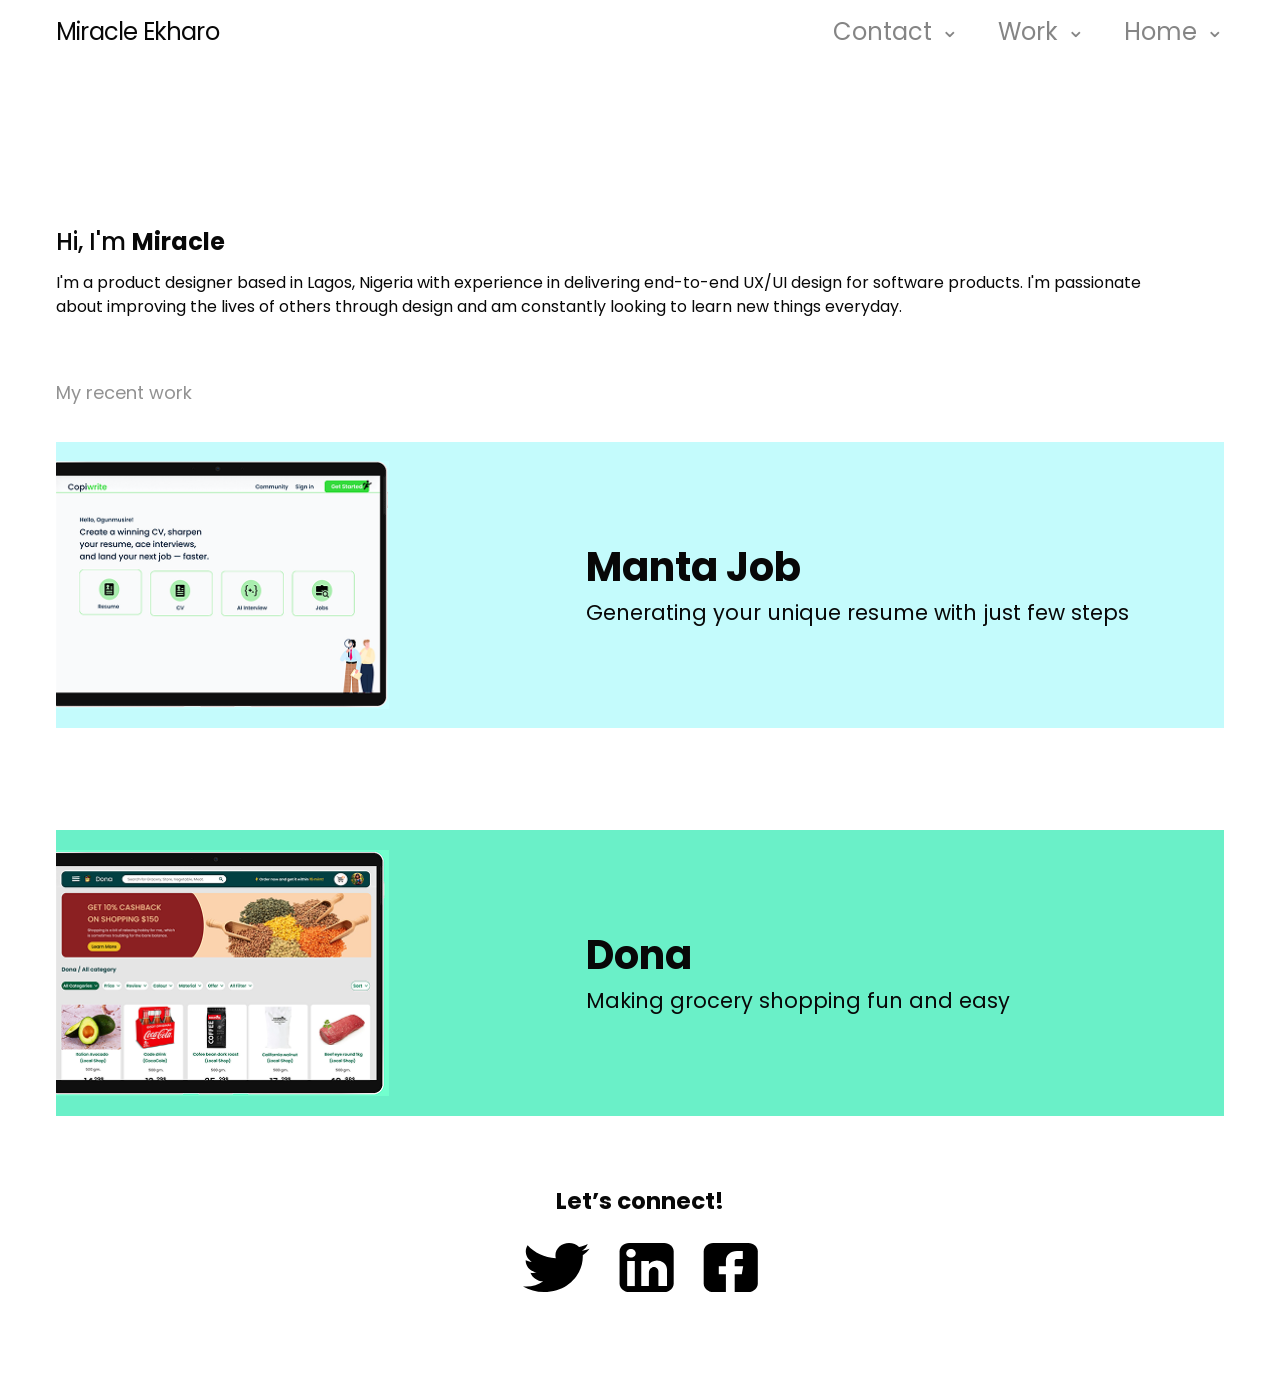
<file: index.html>
<!DOCTYPE html>
<html lang="en">
<head>
  <meta charset="UTF-8" />
  <meta name="viewport" content="width=device-width, initial-scale=1.0" />
  <title>Miracle Ekharo — Product Designer</title>
  <link rel="stylesheet" href="styles.css" />
</head>
<body id="home">
  <header class="site-header">
    <a class="logo" href="#home">Miracle Ekharo</a>
    <nav class="nav-links" aria-label="Main navigation">
      <a href="#contact">Contact <span aria-hidden="true">⌃</span></a>
      <a href="#work">Work <span aria-hidden="true">⌃</span></a>
      <a href="#home">Home <span aria-hidden="true">⌃</span></a>
    </nav>
  </header>

  <main>
    <section class="hero-section" aria-labelledby="intro-title">
      <h1 id="intro-title">Hi, I'm <strong>Miracle</strong></h1>
      <p>I'm a product designer based in Lagos, Nigeria with experience in delivering end-to-end UX/UI design for software products. I'm passionate about improving the lives of others through design and am constantly looking to learn new things everyday.</p>
    </section>

    <section id="work" class="work-section" aria-labelledby="work-title">
      <h2 id="work-title">My recent work</h2>
      <div class="work-grid">
        <a class="work-card manta-card" href="manta-job.html" aria-label="View Manta Job case study">
          <div class="project-preview manta-preview" aria-label="Manta Job website preview">
            <img src="Screenshot 2026-07-31 110419 1.png" alt="Manta Job dashboard preview" />
          </div>
          <div class="card-content"><h3>Manta Job</h3><p>Generating your unique resume with just few steps</p></div>
        </a>

        <a class="work-card dona-card" href="dona.html" aria-label="View Dona case study">
          <div class="project-preview dona-preview" aria-label="Dona grocery website preview">
            <img src="Screenshot 2026-07-31 110215 1.png" alt="Dona grocery shopping website preview" />
          </div>
          <div class="card-content"><h3>Dona</h3><p>Making grocery shopping fun and easy</p></div>
        </a>
      </div>
    </section>
  </main>

  <footer id="contact" class="site-footer">
    <h2>Let’s connect!</h2>
    <div class="social-links" aria-label="Social links">
      <a class="figma-social-icons" href="#contact" aria-label="Social links"><img src="assets/figma/manta-social-icons.svg" alt="Twitter, LinkedIn, and Facebook" /></a>
    </div>
  </footer>
</body>
</html>
</file>
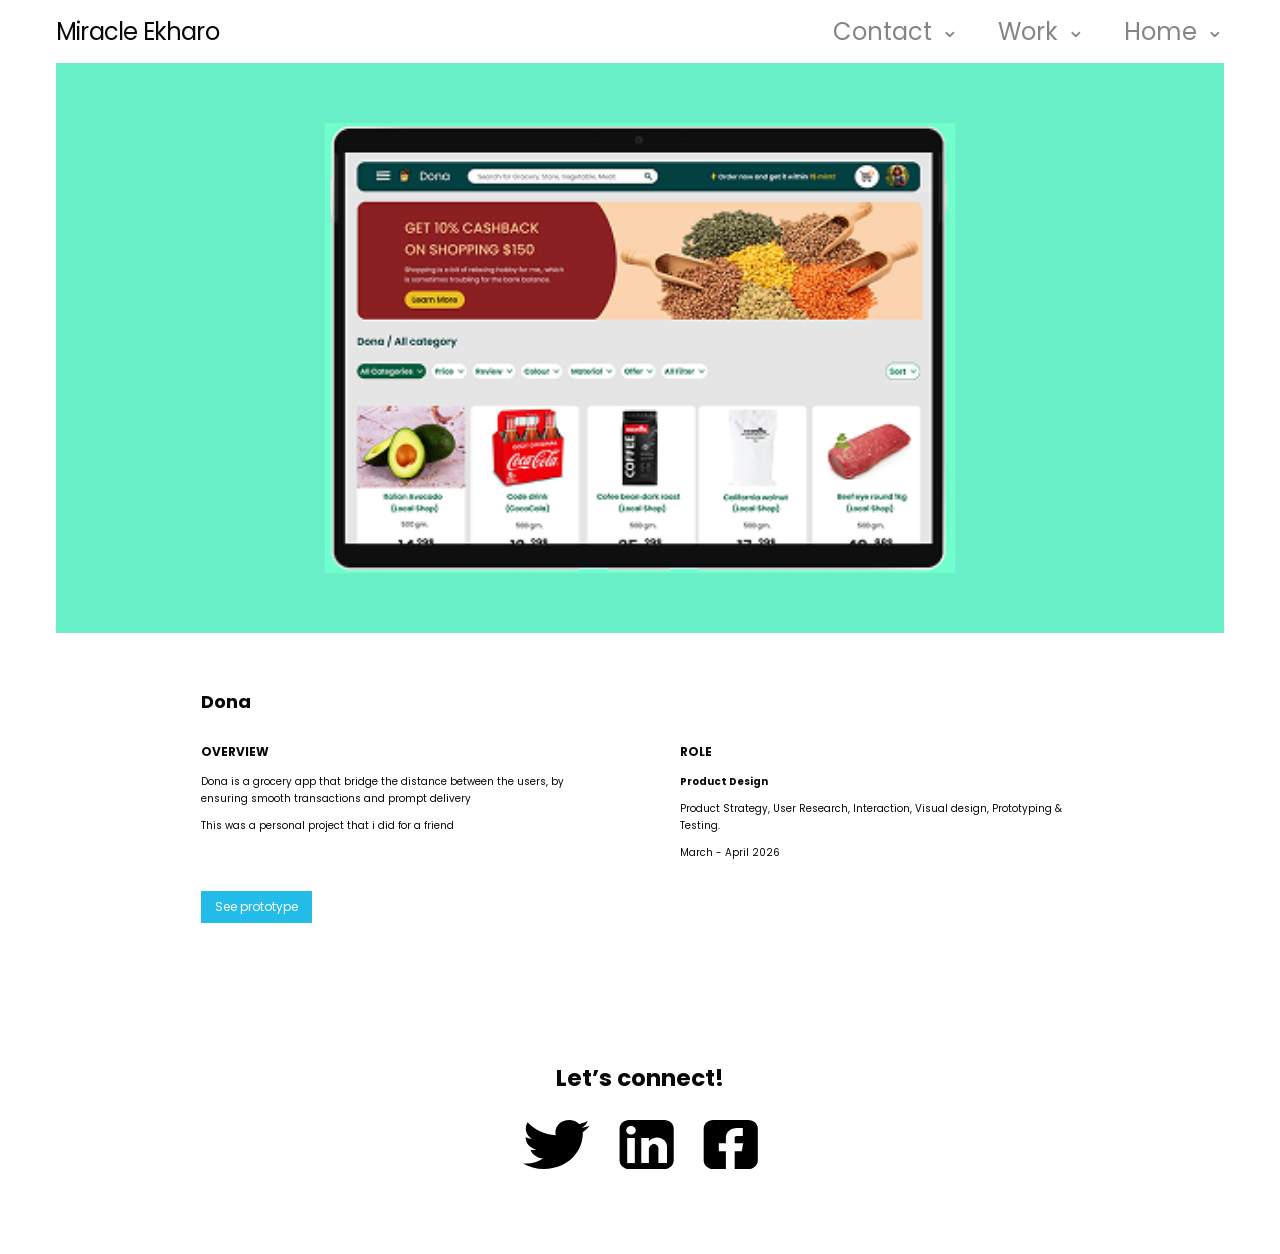
<file: dona.html>
<!DOCTYPE html>
<html lang="en">
<head>
  <meta charset="UTF-8" />
  <meta name="viewport" content="width=device-width, initial-scale=1.0" />
  <title>Dona — Miracle Ekharo</title>
  <link rel="stylesheet" href="styles.css" />
</head>
<body class="case-study dona-study">
  <header class="site-header"><a class="logo" href="index.html">Miracle Ekharo</a><nav class="nav-links" aria-label="Main navigation"><a href="#contact">Contact <span>⌃</span></a><a href="index.html#work">Work <span>⌃</span></a><a href="index.html">Home <span>⌃</span></a></nav></header>
  <main>
    <section class="case-hero dona-hero"><img src="Screenshot 2026-07-31 110215 1.png" alt="Dona grocery shopping dashboard" /></section>
    <section class="case-intro case-width"><h1>Dona</h1><div class="case-meta"><div><h2>Overview</h2><p>Dona is a grocery app that bridge the distance between the users, by ensuring smooth transactions and prompt delivery</p><p>This was a personal project that i did for a friend</p></div><div><h2>Role</h2><p><strong>Product Design</strong></p><p>Product Strategy, User Research, Interaction, Visual design, Prototyping &amp; Testing.</p><p>March - April 2026</p></div></div><a class="prototype-link" href="https://www.figma.com/proto/qZh75YUHjVxVIHY5aoCQuz/COPIWRITE--Copy-?node-id=2061-729&amp;viewport=-1257%2C-1032%2C0.25&amp;t=CdGHa3m5XRI8me1W-1&amp;scaling=min-zoom&amp;content-scaling=fixed&amp;starting-point-node-id=2061%3A729&amp;page-id=2061%3A728" target="_blank" rel="noopener noreferrer">See prototype</a></section>
  </main>
  <footer id="contact" class="site-footer"><h2>Let’s connect!</h2><div class="social-links"><a class="figma-social-icons" href="#contact" aria-label="Social links"><img src="assets/figma/manta-social-icons.svg" alt="Twitter, LinkedIn, and Facebook" /></a></div></footer>
</body>
</html>
</file>
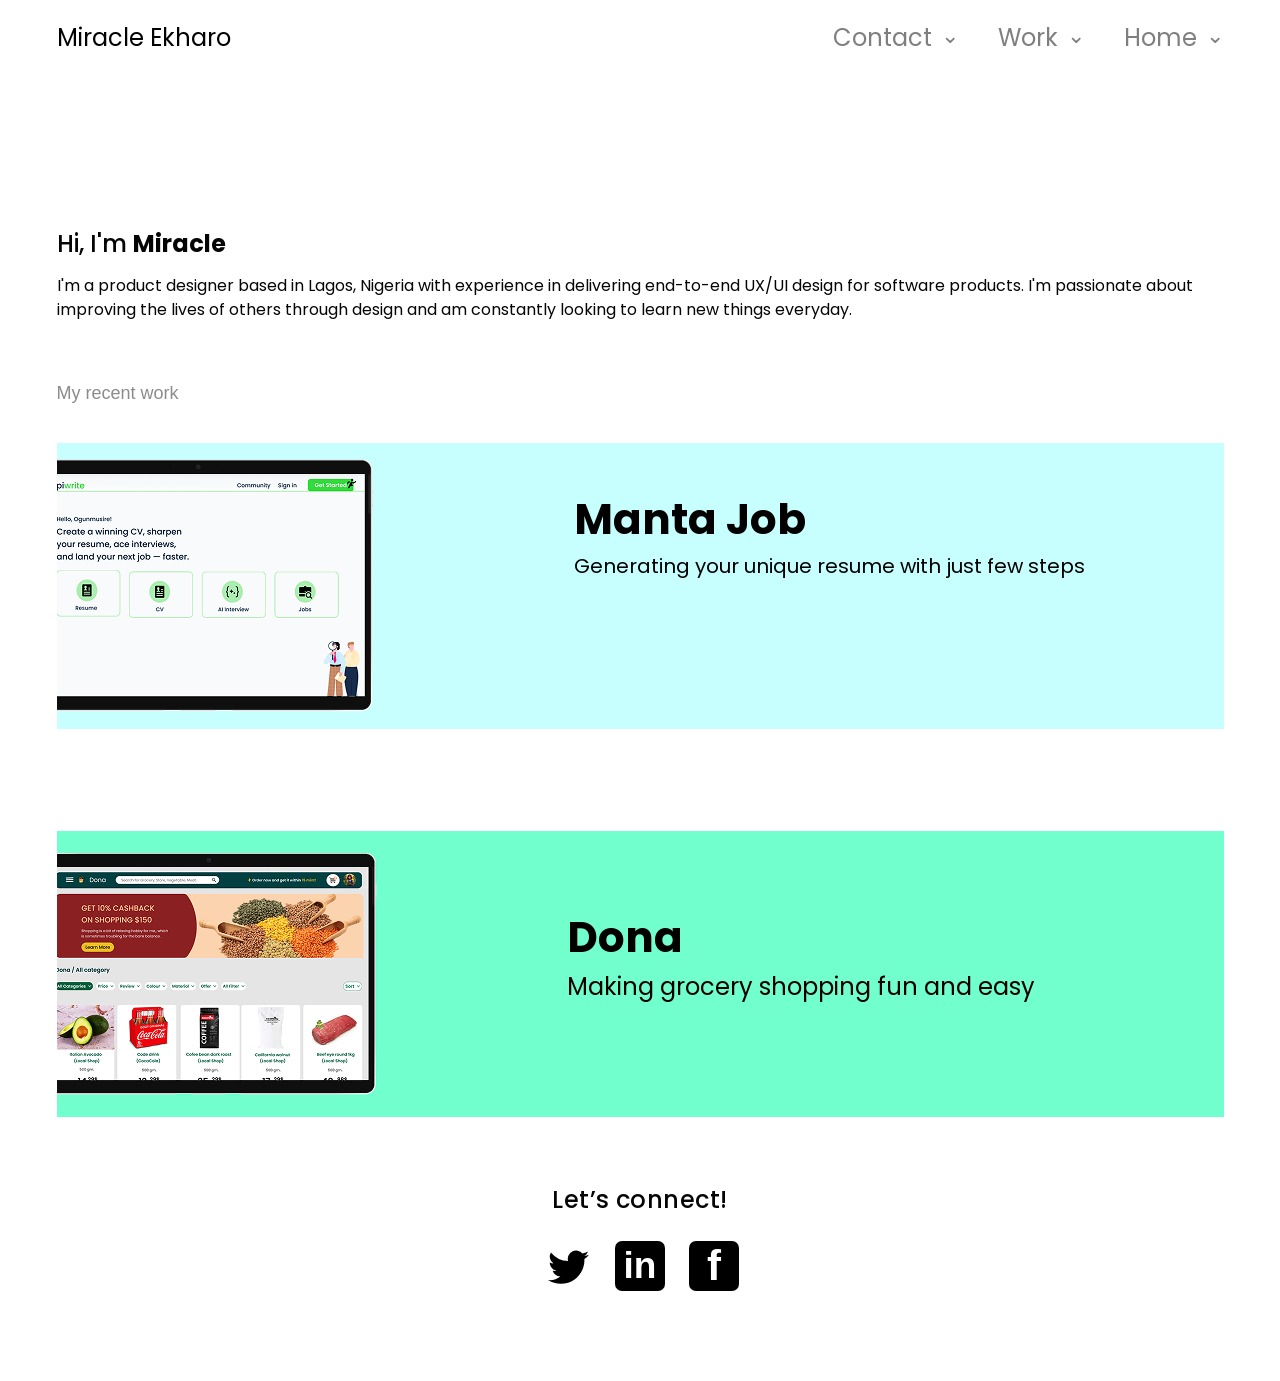
<file: figma-portfolio.html>
<!DOCTYPE html>
<html lang="en">
<head>
  <meta charset="UTF-8" />
  <meta name="viewport" content="width=device-width, initial-scale=1.0" />
  <title>Miracle Ekharo — Product Designer</title>
  <link rel="stylesheet" href="figma-portfolio.css" />
</head>
<body id="home">
  <header class="topbar"><a class="brand" href="#home">Miracle Ekharo</a><nav><a href="#contact">Contact <span>⌄</span></a><a href="#work">Work <span>⌄</span></a><a href="#home">Home <span>⌄</span></a></nav></header>
  <main>
    <section class="intro"><h1>Hi, I'm <b>Miracle</b></h1><p>I'm a product designer based in Lagos, Nigeria with experience in delivering end-to-end UX/UI design for software products. I'm passionate about improving the lives of others through design and am constantly looking to learn new things everyday.</p></section>
    <section id="work" class="work"><h2>My recent work</h2><div class="projects">
      <a class="project manta" href="manta-job.html"><img src="Screenshot 2026-07-31 110419 1.png" alt="Manta Job dashboard" /><div><h3>Manta Job</h3><p>Generating your unique resume with just few steps</p></div></a>
      <a class="project dona" href="dona.html"><img src="Screenshot 2026-07-31 110215 1.png" alt="Dona grocery dashboard" /><div><h3>Dona</h3><p>Making grocery shopping fun and easy</p></div></a>
    </div></section>
  </main>
  <footer id="contact"><h2>Let’s connect!</h2><div class="social"><a href="#contact" aria-label="Twitter"><svg viewBox="0 0 24 24" aria-hidden="true"><path d="M22.46 6c-.77.35-1.6.58-2.46.69.89-.53 1.56-1.37 1.88-2.37-.83.5-1.75.85-2.73 1.04A4.25 4.25 0 0 0 11.8 9.23a12.06 12.06 0 0 1-8.76-4.44 4.24 4.24 0 0 0 1.31 5.68c-.7-.02-1.35-.21-1.92-.53v.05c0 2.06 1.47 3.78 3.41 4.17-.36.1-.73.15-1.12.15-.27 0-.54-.03-.79-.08.54 1.67 2.08 2.89 3.92 2.93A8.53 8.53 0 0 1 2.56 19c-.34 0-.68-.02-1.01-.06A12.04 12.04 0 0 0 8.06 20.85c7.8 0 12.07-6.46 12.07-12.07 0-.18 0-.37-.01-.55A8.64 8.64 0 0 0 22.46 6Z" /></svg></a><a href="#contact" aria-label="LinkedIn">in</a><a href="#contact" aria-label="Facebook">f</a></div></footer>
</body>
</html>
</file>
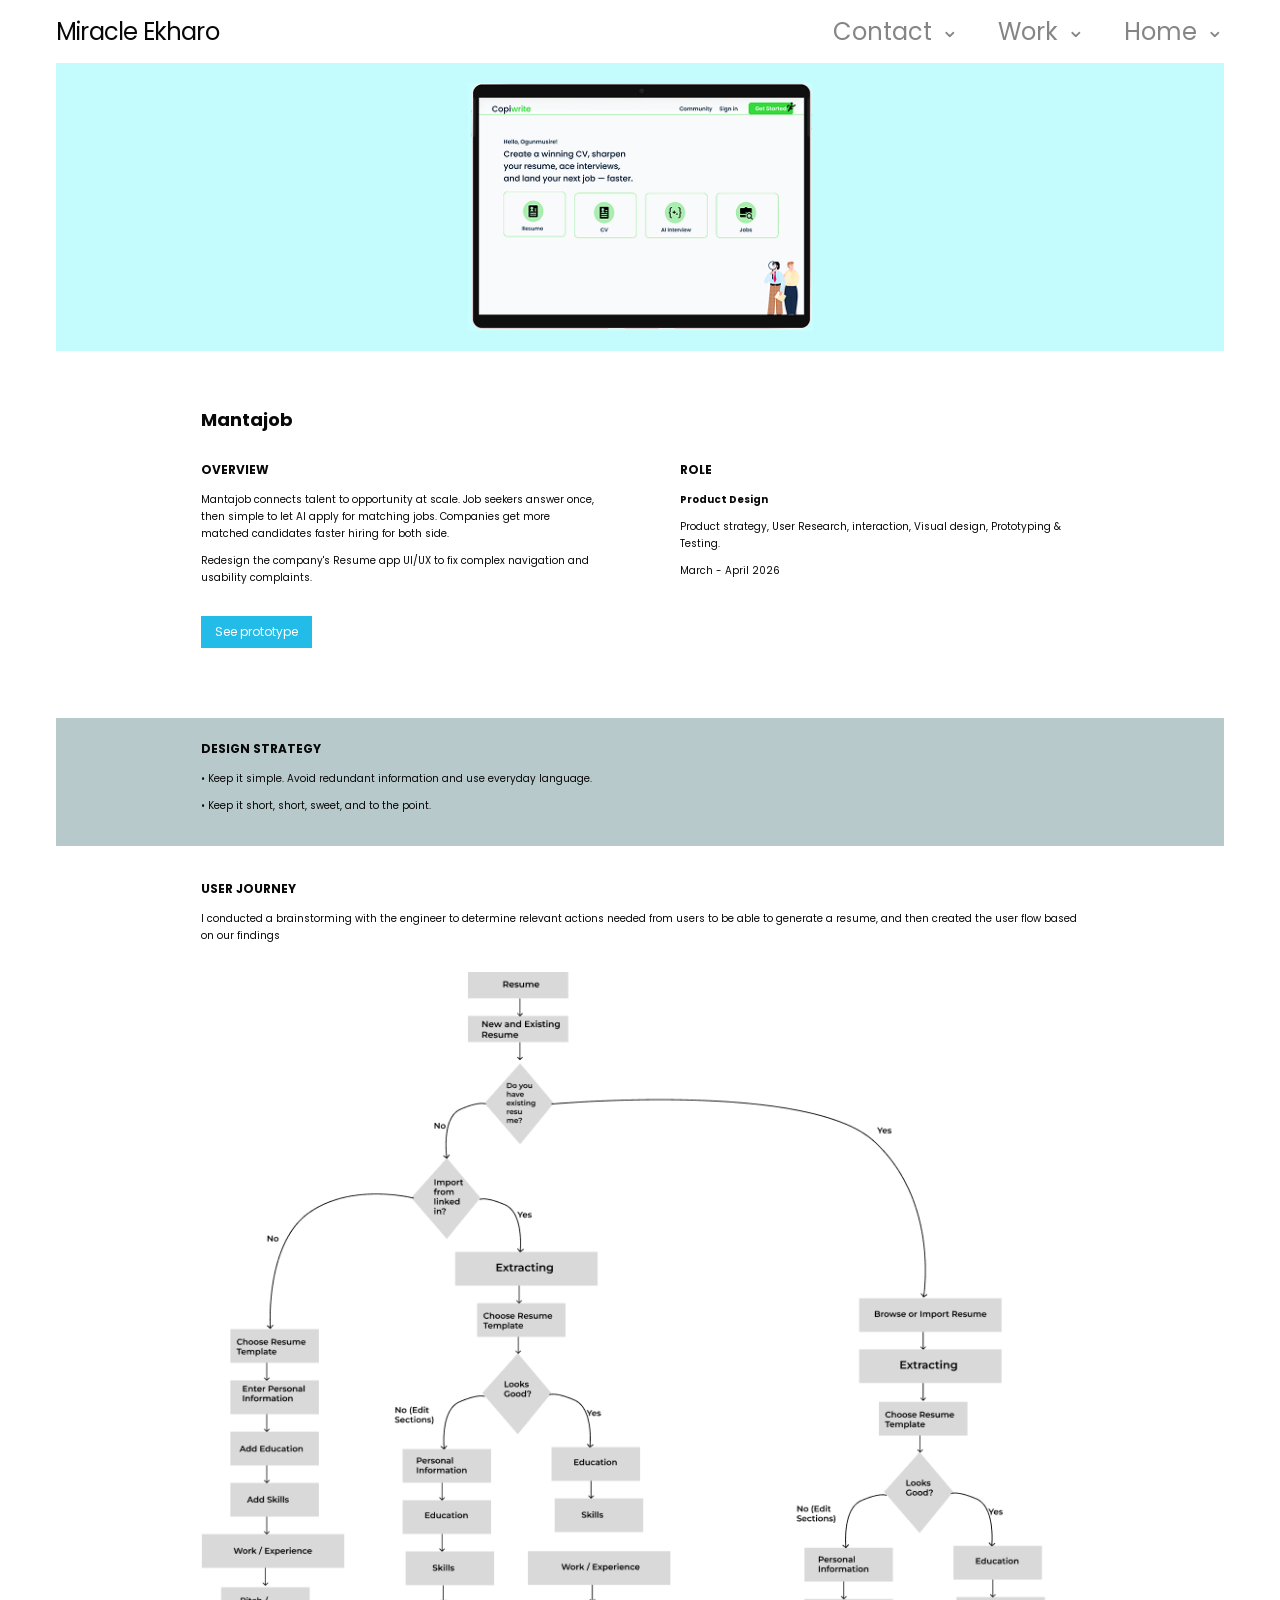
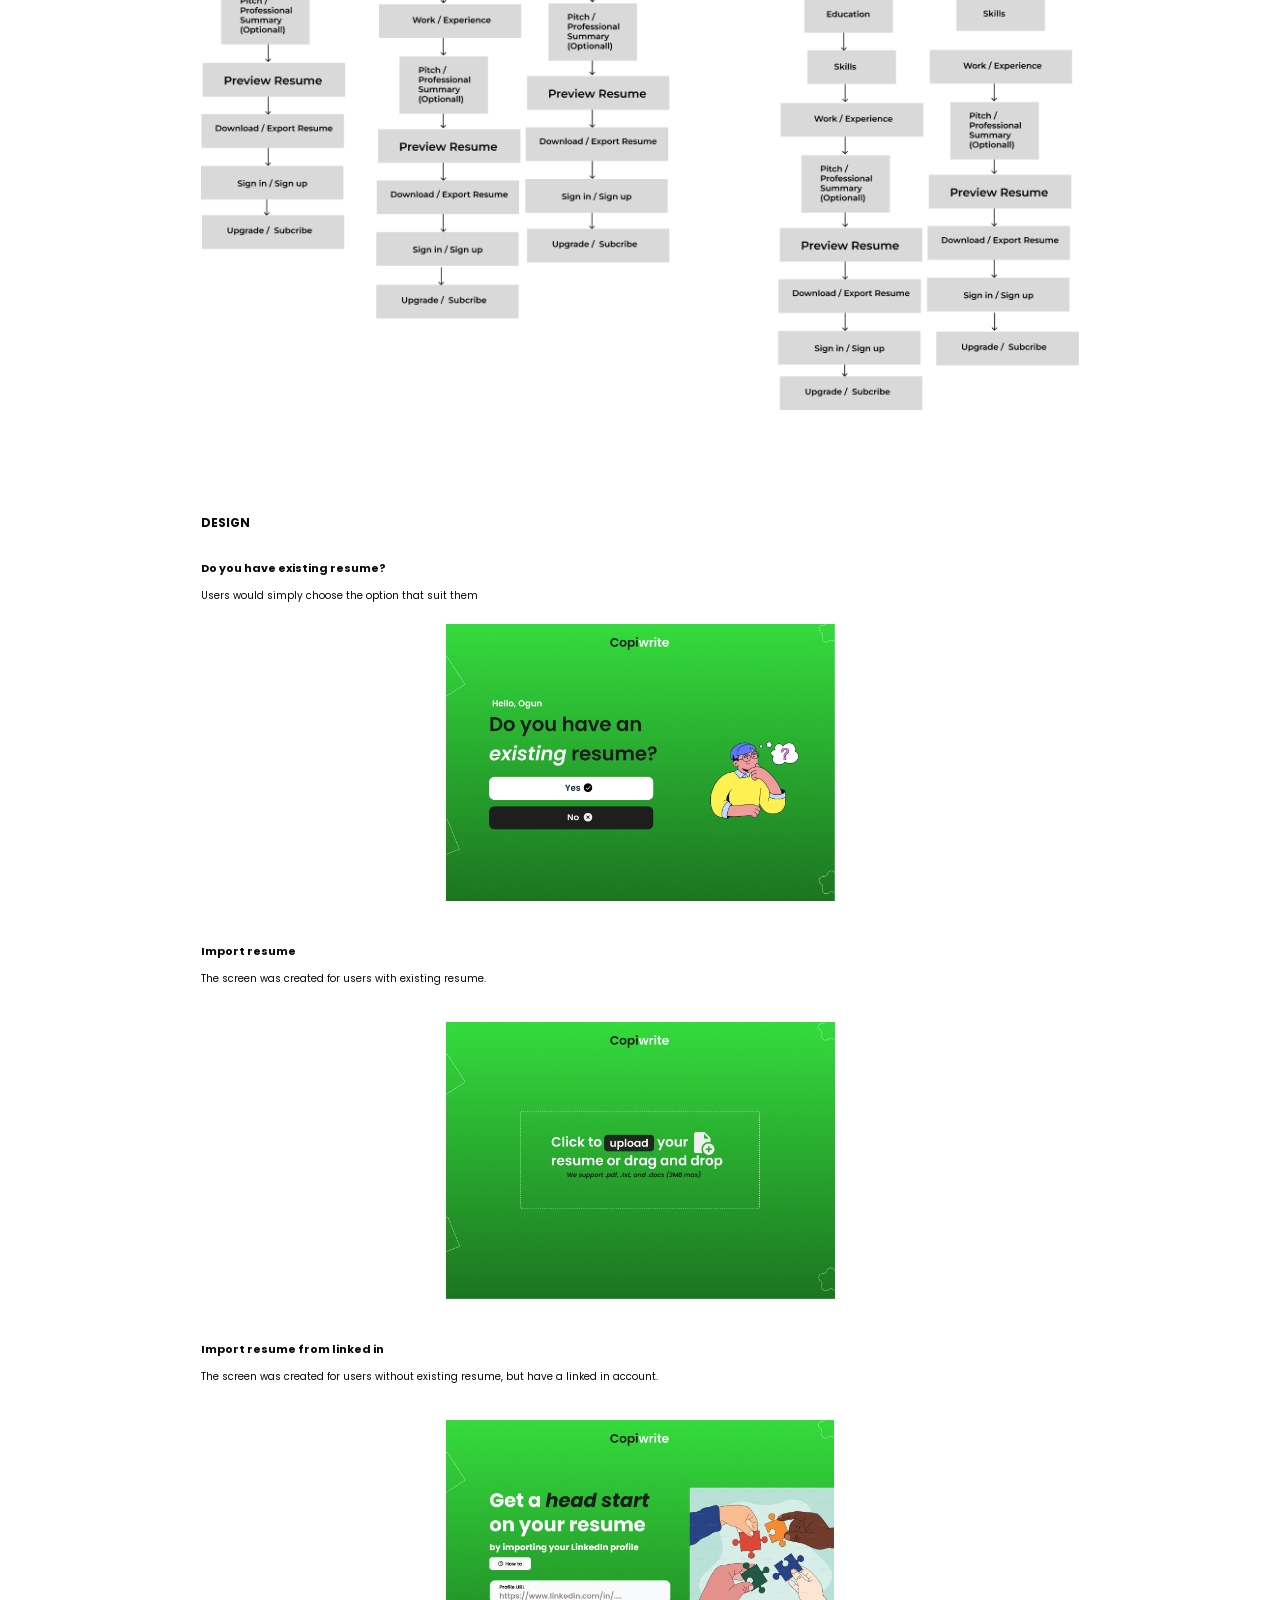
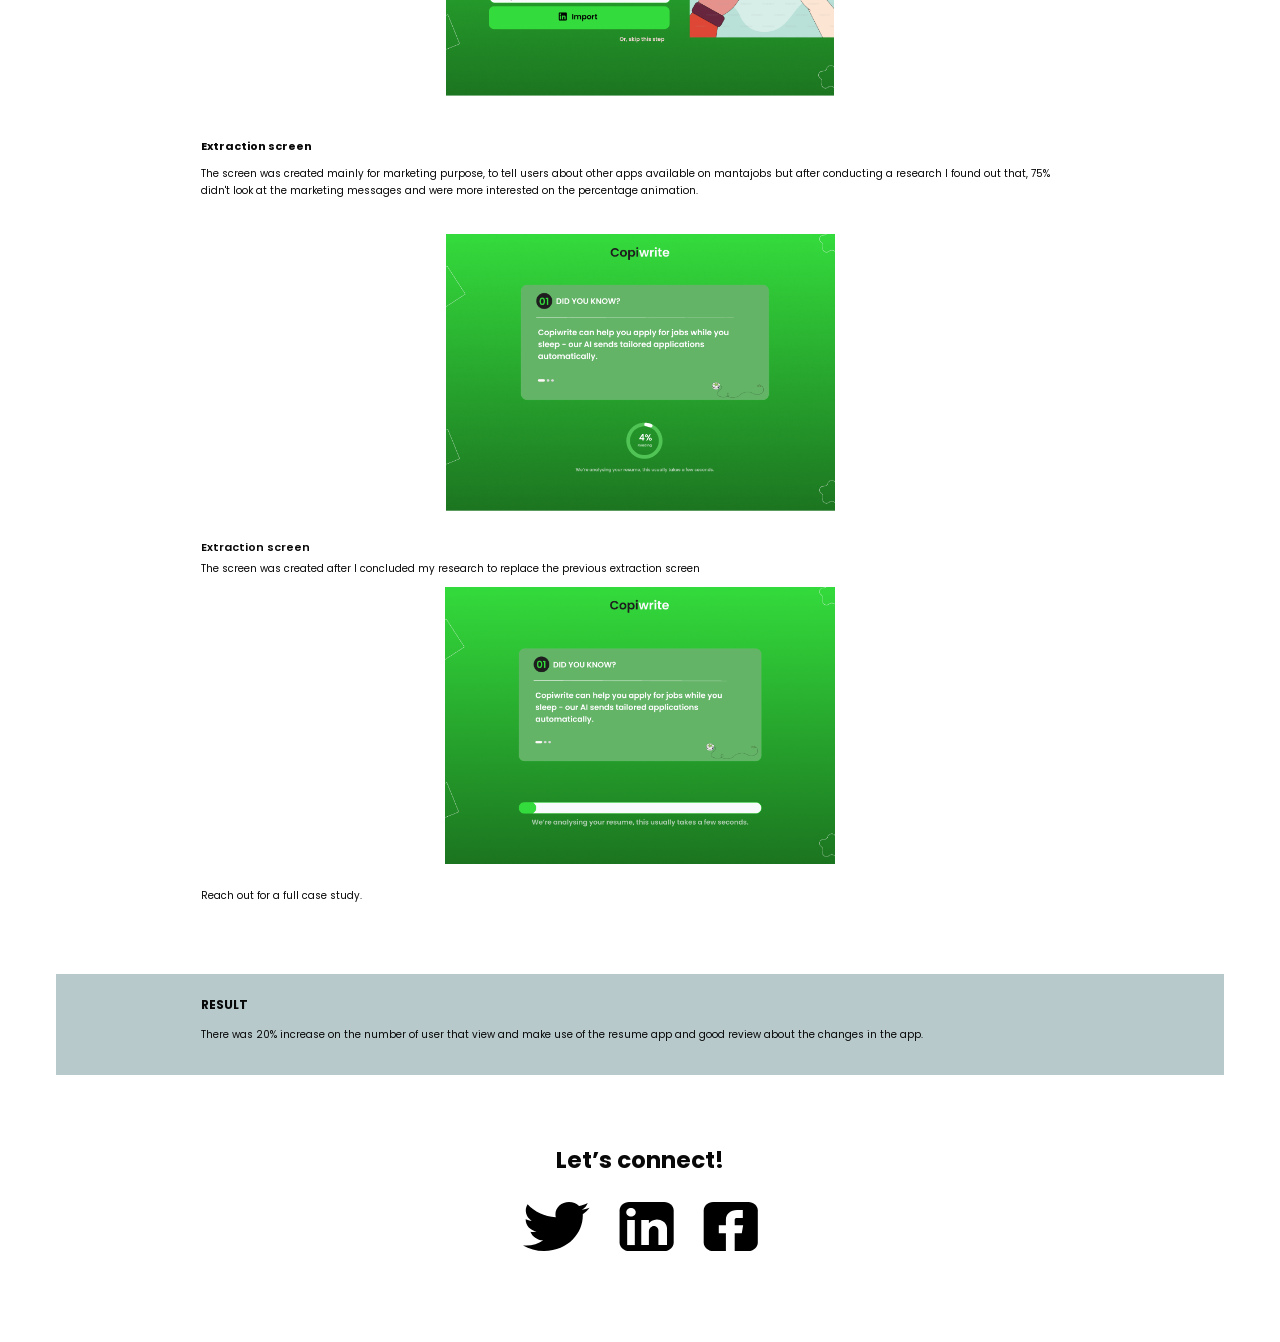
<file: manta-job.html>
<!DOCTYPE html>
<html lang="en">
<head>
  <meta charset="UTF-8" />
  <meta name="viewport" content="width=device-width, initial-scale=1.0" />
  <title>Manta Job — Miracle Ekharo</title>
  <link rel="stylesheet" href="styles.css" />
</head>
<body class="case-study">
  <header class="site-header">
    <a class="logo" href="index.html">Miracle Ekharo</a>
    <nav class="nav-links" aria-label="Main navigation">
      <a href="#contact">Contact <span aria-hidden="true">⌃</span></a>
      <a href="index.html#work">Work <span aria-hidden="true">⌃</span></a>
      <a href="index.html">Home <span aria-hidden="true">⌃</span></a>
    </nav>
  </header>

  <main>
    <section class="case-hero">
      <img src="Screenshot 2026-07-31 110419 1.png" alt="Manta Job dashboard" />
    </section>

    <section class="case-intro case-width">
      <h1>Mantajob</h1>
      <div class="case-meta">
        <div><h2>Overview</h2><p>Mantajob connects talent to opportunity at scale. Job seekers answer once, then simple to let AI apply for matching jobs. Companies get more matched candidates faster hiring for both side.</p><p>Redesign the company's Resume app UI/UX to fix complex navigation and usability complaints.</p></div>
        <div><h2>Role</h2><p><strong>Product Design</strong></p><p>Product strategy, User Research, interaction, Visual design, Prototyping &amp; Testing.</p><p>March - April 2026</p></div>
      </div>
      <a class="prototype-link" href="https://www.figma.com/proto/qZh75YUHjVxVIHY5aoCQuz/COPIWRITE--Copy-?node-id=5-7&amp;p=f&amp;viewport=188%2C455%2C0.5&amp;t=hHum4JClVCtSpaV1-1&amp;scaling=scale-down&amp;content-scaling=fixed&amp;starting-point-node-id=5%3A7&amp;show-proto-sidebar=1&amp;page-id=0%3A1" target="_blank" rel="noopener noreferrer">See prototype</a>
    </section>

    <section class="case-band"><div class="case-width"><h2>Design strategy</h2><p>• Keep it simple. Avoid redundant information and use everyday language.</p><p>• Keep it short, short, sweet, and to the point.</p></div></section>

    <section class="case-section case-width"><h2>User journey</h2><p>I conducted a brainstorming with the engineer to determine relevant actions needed from users to be able to generate a resume, and then created the user flow based on our findings</p><img class="journey-image" src="flowchat Frame 179.png" alt="Manta Job user journey flow chart" /></section>

    <section id="design" class="case-section case-width"><h2>Design</h2><h3>Do you have existing resume?</h3><p>Users would simply choose the option that suit them</p><div class="green-screen">Copi<span>write</span><strong>Hello, Ogun<br /><b>Do you have an<br /><i>existing</i> resume?</b><button>Yes ●</button><button>No</button></strong></div><h3>Import resume</h3><p>The screen was created for users with existing resume.</p><div class="green-screen"><strong>Click to <b>upload</b> your<br />resume or drag and drop</strong></div><h3>Import resume from linked in</h3><p>The screen was created for users without existing resume, but have a linked in account.</p><div class="green-screen"><strong>Get a <i>head start</i><br />on your resume</strong></div><h3>Extraction screen</h3><p>The screen was created mainly for marketing purpose, to tell users about other apps available on mantajobs but after conducting a research I found out that, 75% didn't look at the marketing messages and were more interested on the percentage animation.</p><div class="green-screen"><strong>Did you know?<br />Complete the job with an easy step.</strong></div><div class="green-screen"><strong>We're analyzing your resume.</strong></div></section>

    <section class="case-band"><div class="case-width"><h2>Result</h2><p>There was 20% increase on the number of user that view and make use of the resume app and good review about the changes in the app.</p></div></section>
  </main>
  <footer id="contact" class="site-footer"><h2>Let’s connect!</h2><a class="figma-social-icons" href="#contact" aria-label="Social links"><img src="assets/figma/manta-social-icons.svg" alt="Twitter, LinkedIn, and Facebook" /></a></footer>
</body>
</html>
</file>
<file: styles.css>
@import url('https://fonts.googleapis.com/css2?family=Poppins:wght@400;500;600;700&display=swap');

:root { font-family: 'Poppins', Arial, sans-serif; color: #080808; background: #fff; }
* { box-sizing: border-box; }
html { scroll-behavior: smooth; }
body { margin: 0; background: #fff; }
.site-header, main, .site-footer { width: min(1168px, calc(100% - 48px)); margin: auto; }
.site-header { display: flex; justify-content: space-between; align-items: center; padding: 14px 0; }
.logo { color: #080808; font-size: 24px; text-decoration: none; letter-spacing: -.8px; }
.nav-links { display: flex; gap: 39px; }
.nav-links a { color: #858585; font-size: 24px; text-decoration: none; }
.nav-links span { display: inline-block; font-size: 22px; margin-left: 3px; transform: translateY(-4px) rotate(180deg); }
.hero-section { padding-top: 163px; }
.hero-section h1 { font-size: 24px; line-height: 1.3; margin: 0 0 14px; font-weight: 500; }
.hero-section p { max-width: 1130px; margin: 0; font-size: 16px; line-height: 1.5; }
.work-section { padding-top: 60px; }
.work-section > h2 { color: #929292; font-size: 18px; font-weight: 400; margin: 0 0 36px; }
.work-grid { display: grid; gap: 102px; }
.work-card { min-height: 286px; display: grid; grid-template-columns: 43.5% 56.5%; overflow: hidden; }
.work-card { color: inherit; text-decoration: none; }
.manta-card { background: #c4fbfc; }
.dona-card { background: #6af0c8; }
.project-preview { align-self: center; justify-self: start; width: 315px; height: 255px; margin-left: 0; background: #f6f8fa; border: 10px solid #111; border-radius: 0 11px 11px 0; overflow: hidden; position: relative; font-family: Arial, sans-serif; font-size: 6px; }
.manta-preview { width: 345px; height: auto; border: 0; background: transparent; border-radius: 0; line-height: 0; transform: translateX(-12px); position: relative; z-index: 1; }
.manta-preview img { display: block; width: 100%; height: auto; }
.dona-preview { width: 345px; height: auto; border: 0; background: transparent; border-radius: 0; line-height: 0; transform: translateX(-12px); position: relative; z-index: 1; }
.dona-preview img { display: block; width: 100%; height: auto; }
.browser-bar { height: 8px; background: #050505; display: flex; gap: 3px; padding: 2px 8px; }
.browser-bar span { width: 3px; height: 3px; border-radius: 50%; background: #555; }
.preview-nav { height: 16px; padding: 5px 2px; color: #24384b; }.preview-nav b { color: #42a65e; }.preview-nav small { float: right; font-size: 5px; }.preview-nav i { background: #47cb62; color: white; padding: 3px; font-style: normal; }
.preview-copy { padding: 22px 0 5px; color: #18314a; display: grid; gap: 5px; }.preview-copy strong { font-size: 8px; line-height: 1.35; }
.preview-actions { display: flex; gap: 8px; }.preview-actions span { border: 1px solid #b9e9c2; border-radius: 3px; width: 58px; height: 42px; text-align: center; padding-top: 8px; color: #0b461f; font-size: 15px; }.preview-actions small { display: block; font-size: 5px; }
.preview-people { position: absolute; right: 5px; bottom: 0; color: #dd9d68; font-size: 28px; }
.dona-preview { background: #fff; }.dona-nav { height: 20px; padding: 5px; color: white; background: #003c38; font-size: 7px; }.dona-nav small { background: white; color: #777; padding: 2px 30px 2px 5px; margin-left: 12px; border-radius: 4px; font-size: 5px; }.dona-banner { height: 63px; padding: 18px 14px; background: #912128; color: #ffdca9; font-size: 8px; line-height: 1.4; }.dona-products { display: flex; justify-content: space-around; padding-top: 25px; font-size: 30px; }
.card-content { align-self: center; padding-left: 22px; }.card-content h3 { margin: 0; font-size: 40px; line-height: 1.1; }.card-content p { margin: 10px 0 0; font-size: 21px; line-height: 1.3; }
.site-footer { text-align: center; padding: 68px 0 85px; }.site-footer h2 { font-size: 23px; margin: 0 0 25px; }.social-links { display: flex; justify-content: center; align-items: center; gap: 28px; }.social-links a { color: #000; text-decoration: none; font-family: Arial, sans-serif; font-size: 47px; font-weight: 700; line-height: 1; }.social-links a:first-child { display: inline-flex; align-items: center; justify-content: center; width: 55px; height: 49px; }.social-links a:first-child svg { width: 50px; height: 43px; fill: currentColor; }.social-links a:nth-child(2), .social-links a:nth-child(3) { border-radius: 7px; background: #000; color: #fff; width: 55px; height: 49px; font-size: 37px; padding-top: 4px; }.social-links a:nth-child(3) { font-size: 42px; }
@media (max-width: 700px) { .site-header, main, .site-footer { width: min(100% - 32px, 1168px); }.site-header { align-items: flex-start; }.nav-links { gap: 12px; }.nav-links a { font-size: 13px; }.logo { font-size: 18px; }.hero-section { padding-top: 90px; }.hero-section p { font-size: 14px; }.work-section { padding-top: 48px; }.work-grid { gap: 40px; }.work-card { grid-template-columns: 1fr; min-height: 420px; }.project-preview { width: 280px; height: 225px; }.card-content { padding: 22px; }.card-content h3 { font-size: 34px; }.card-content p { font-size: 17px; }.site-footer { padding-top: 54px; } }

.case-study { font-size: 12px; }.case-hero { background: #c4fbfc; padding: 20px; text-align: center; }.case-hero img { width: min(345px, 80%); display: block; margin: auto; }.case-width { width: min(878px, calc(100% - 48px)); margin: auto; }.case-intro { padding: 55px 0 70px; }.case-intro h1 { font-size: 18px; margin: 0 0 28px; }.case-meta { display: grid; grid-template-columns: 1fr 1fr; gap: 80px; }.case-meta h2, .case-section h2, .case-band h2 { font-size: 12px; text-transform: uppercase; margin: 0 0 12px; }.case-meta p, .case-section p, .case-band p { font-size: 10px; line-height: 1.7; }.prototype-link { display: inline-block; margin-top: 20px; background: #23bce8; color: white; padding: 7px 14px; text-decoration: none; }.case-band { background: #b8c9cc; padding: 22px 0; }.case-section { padding: 34px 0 70px; }.case-section h3 { font-size: 11px; margin: 28px 0 0; }.flow-chart { width: 300px; margin: 25px auto; padding: 25px; text-align: center; line-height: 2.2; color: #777; background: linear-gradient(#fff,#eee); }.green-screen { width: min(390px, 80%); min-height: 185px; margin: 20px auto 42px; padding: 12px; text-align: center; color: #063b16; background: linear-gradient(#22d92d, #168b21); }.green-screen span { font-weight: 400; }.green-screen strong { display: block; margin-top: 35px; color: white; font-size: 16px; line-height: 1.2; }.green-screen b { color: #fff; }.green-screen i { color: #d7ffd8; }.green-screen button { display: block; width: 130px; margin: 8px auto 0; border: 0; border-radius: 4px; padding: 5px; }.green-screen button:last-child { background: #111; color: #fff; } 
.journey-image { display: block; width: min(900px, 100%); height: auto; margin: 28px auto 0; }
.case-section .green-screen:first-of-type { min-height: 0; padding: 0; background: transparent url('first RESUME SCREEN 2.png') center / contain no-repeat; aspect-ratio: 689 / 489; color: transparent; }
.case-section .green-screen:first-of-type > * { visibility: hidden; }
.case-section .green-screen:nth-of-type(2) { min-height: 0; padding: 0; background: transparent url('second YES - RESUME SCREEN - UPLOAD.png') center / contain no-repeat; aspect-ratio: 689 / 489; color: transparent; }
.case-section .green-screen:nth-of-type(2) > * { visibility: hidden; }
.case-section .green-screen:nth-of-type(3) { min-height: 0; padding: 0; background: transparent url('third NO - RESUME.png') center / contain no-repeat; aspect-ratio: 689 / 489; color: transparent; }
.case-section .green-screen:nth-of-type(3) > * { visibility: hidden; }
.case-section .green-screen:nth-of-type(4) { min-height: 0; padding: 0; background: transparent url('four Screen 4 - resume.png') center / contain no-repeat; aspect-ratio: 689 / 489; color: transparent; }
.case-section .green-screen:nth-of-type(4) > * { visibility: hidden; }
.case-section .green-screen:nth-of-type(5) { min-height: 0; padding: 0; background: transparent url('five YES - PROCESSING SCREEN.png') center / contain no-repeat; aspect-ratio: 689 / 489; color: transparent; }
.case-section .green-screen:nth-of-type(5) > * { visibility: hidden; }
.case-section .green-screen:nth-of-type(5) { position: relative; margin-top: 58px; }
.case-section .green-screen:nth-of-type(5)::before { content: 'Extraction screen'; position: absolute; top: -38px; left: 0; color: #080808; font-size: 11px; font-weight: 600; }
.case-section .green-screen:nth-of-type(5) { width: 100%; height: min(277px, 57vw); min-height: 0; margin-top: 76px; background-size: min(390px, 80vw) auto; }
.case-section .green-screen:nth-of-type(5)::before { top: -48px; left: 0; }
.case-section .green-screen:nth-of-type(5)::after { content: 'The screen was created after I concluded my research to replace the previous extraction screen'; position: absolute; top: -27px; left: 0; color: #080808; font-size: 10px; font-weight: 400; line-height: 1.7; white-space: nowrap; }
#design::after { content: 'Reach out for a full case study.'; display: block; margin-top: -19px; color: #080808; font-size: 10px; line-height: 1.7; }
.figma-social-icons { display: inline-block; line-height: 0; }.figma-social-icons img { display: block; width: 235px; height: 50px; }
@media (max-width: 700px) { .case-meta { grid-template-columns: 1fr; gap: 20px; }.case-intro { padding-top: 36px; }.case-section { padding-bottom: 45px; } }
.dona-hero { background: #6af0c8; padding: 60px 20px; }.dona-hero img { width: min(630px, 90%); }
.social-links a:first-child svg { width: 70px; height: 60px; }
</file>
<file: figma-portfolio.css>
@import url('https://fonts.googleapis.com/css2?family=Poppins:wght@400;500;600;700&display=swap');
:root { font-family: Poppins, Arial, sans-serif; background: #fff; color: #050505; } * { box-sizing: border-box; } html { scroll-behavior: smooth; } body { margin: 0; }.topbar, main, footer { width: min(1167px, calc(100% - 48px)); margin-inline: auto; }.topbar { display: flex; align-items: center; justify-content: space-between; height: 74px; }.brand { color: #000; font-size: 24px; text-decoration: none; }.topbar nav { display: flex; gap: 39px; }.topbar nav a { color: rgba(0,0,0,.5); font-size: 24px; text-decoration: none; }.topbar span { display: inline-block; margin-left: 3px; font-size: 22px; transform: translateY(-3px); }.intro { padding-top: 151px; }.intro h1 { margin: 0 0 14px; font-size: 24px; font-weight: 500; }.intro p { max-width: 1167px; margin: 0; font-size: 16px; line-height: 1.5; }.work { padding-top: 52px; }.work > h2 { margin: 0 0 30px; color: #8e8b8b; font-family: Inter, Arial, sans-serif; font-size: 18px; font-weight: 400; }.projects { display: grid; gap: 102px; }.project { position: relative; min-height: 286px; display: grid; grid-template-columns: 368px 1fr; overflow: hidden; color: #000; text-decoration: none; }.project img { width: 354px; align-self: start; margin-top: 16px; margin-left: -37px; }.project > div { align-self: center; }.project h3 { margin: 0; font-size: 42px; line-height: 1.3; }.project p { margin: 0; font-size: 20px; }.manta { background: #c7ffff; }.manta > div { padding-bottom: 29px; }.dona { background: #72ffce; }.dona img { width: 343px; margin-top: 20px; margin-left: -19px; }.dona > div { padding-top: 10px; }.dona p { font-size: 24px; } footer { padding: 80px 0 90px; text-align: center; } footer h2 { margin: 0 0 24px; font-size: 24px; font-weight: 500; letter-spacing: .48px; }.social { display: flex; justify-content: center; align-items: center; gap: 24px; }.social a { display: grid; place-items: center; width: 50px; height: 50px; border-radius: 7px; color: #fff; background: #000; font: 700 37px Arial, sans-serif; text-decoration: none; }.social a:first-child { background: transparent; color: #000; }.social svg { width: 55px; height: 47px; fill: currentColor; }.social a:last-child { font-size: 42px; }
@media (max-width: 720px) { .topbar, main, footer { width: min(100% - 32px, 1167px); }.topbar { align-items: flex-start; padding-top: 16px; }.brand { font-size: 18px; }.topbar nav { gap: 10px; }.topbar nav a { font-size: 13px; }.topbar span { font-size: 14px; }.intro { padding-top: 90px; }.intro p { font-size: 14px; }.project { grid-template-columns: 1fr; min-height: 420px; }.project img { width: min(354px, 92%); margin: 30px auto 0; }.project > div, .manta > div, .dona > div { align-self: start; padding: 18px 24px; }.project h3 { font-size: 34px; }.project p, .dona p { font-size: 17px; }.projects { gap: 40px; } }
@media (min-width: 721px) { .intro { padding-top: 152px; }.intro h1 { margin-bottom: 12px; line-height: 36px; }.intro p { line-height: 24px; }.work { padding-top: 59px; }.work > h2 { margin-bottom: 37px; line-height: 25px; }.project { grid-template-columns: 517px 1fr; }.project > div { align-self: start; }.project h3 { line-height: 63px; }.project p { line-height: 30px; }.manta > div { padding-top: 45px; padding-bottom: 0; }.dona { grid-template-columns: 510px 1fr; }.dona > div { padding-top: 75px; }.dona p { line-height: 36px; } footer { padding-top: 65px; } }
</file>
